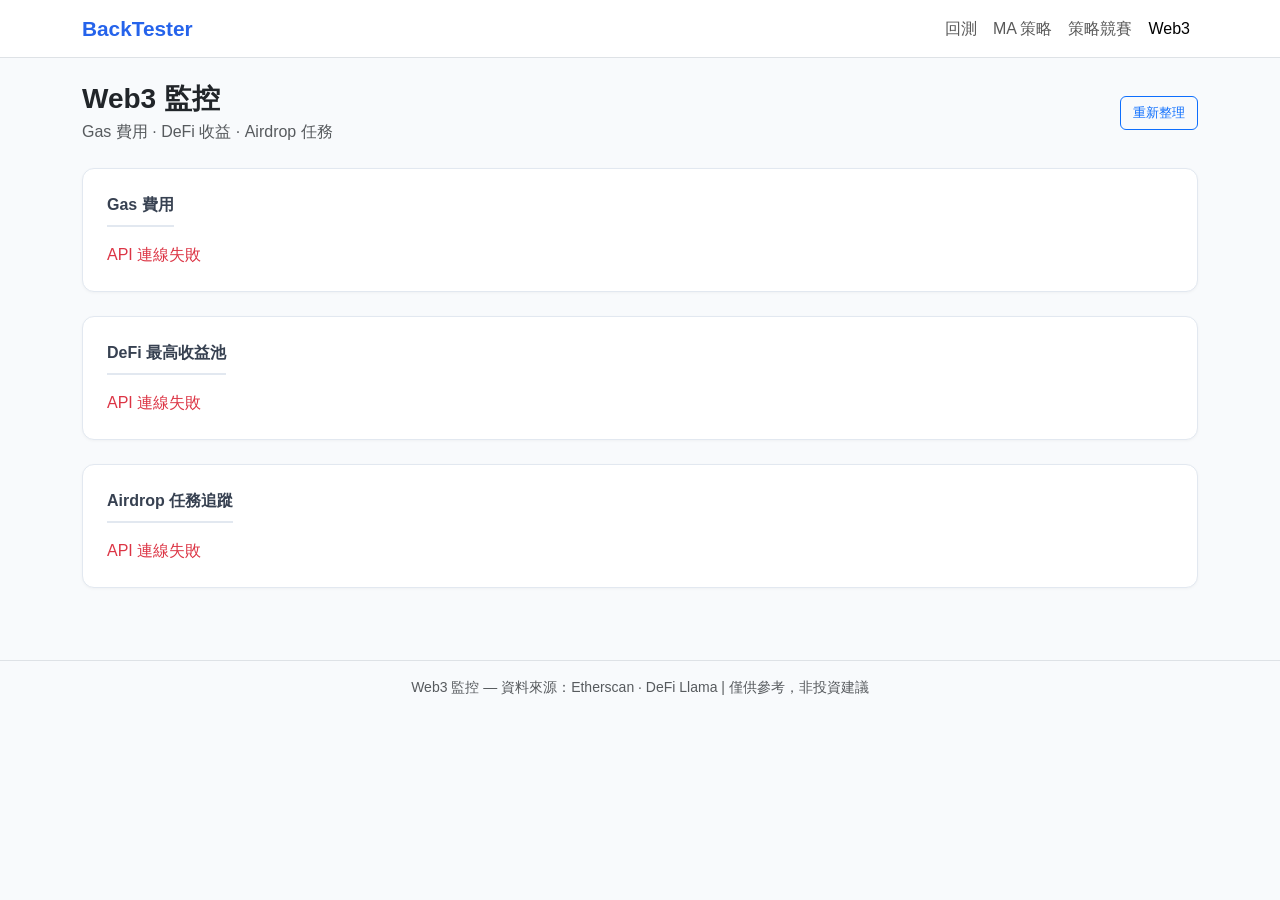
<file: frontend/web3.html>
<!DOCTYPE html>
<html lang="zh-TW">
<head>
  <meta charset="UTF-8" />
  <meta name="viewport" content="width=device-width, initial-scale=1.0" />
  <title>Web3 監控 - BackTester</title>
  <link href="https://cdn.jsdelivr.net/npm/bootstrap@5.3.3/dist/css/bootstrap.min.css" rel="stylesheet" />
  <link rel="stylesheet" href="css/style.css" />
  <style>
    .status-badge { font-size: 0.75rem; padding: 0.25rem 0.6rem; border-radius: 999px; }
    .pool-row:hover { background: #f8f9fa; }
    .gas-value { font-size: 2rem; font-weight: 700; line-height: 1; }
    .gas-unit { font-size: 0.85rem; color: #6c757d; }
    .airdrop-priority-高 { color: #dc3545; font-weight: 600; }
    .airdrop-priority-中 { color: #fd7e14; font-weight: 600; }
    .airdrop-priority-低 { color: #6c757d; }
    .task-item { font-size: 0.85rem; color: #495057; }
    .refresh-btn { font-size: 0.8rem; }
    .last-update { font-size: 0.75rem; color: #adb5bd; }
  </style>
</head>
<body>

<!-- Navbar -->
<nav class="navbar navbar-expand-lg navbar-light bg-white border-bottom sticky-top">
  <div class="container">
    <a class="navbar-brand" href="index.html">BackTester</a>
    <button class="navbar-toggler" type="button" data-bs-toggle="collapse" data-bs-target="#navbarNav">
      <span class="navbar-toggler-icon"></span>
    </button>
    <div class="collapse navbar-collapse" id="navbarNav">
      <ul class="navbar-nav ms-auto">
        <li class="nav-item"><a class="nav-link" href="index.html">回測</a></li>
        <li class="nav-item"><a class="nav-link" href="ma-strategy.html">MA 策略</a></li>
        <li class="nav-item"><a class="nav-link" href="horse-race.html">策略競賽</a></li>
        <li class="nav-item"><a class="nav-link active" href="web3.html">Web3</a></li>
      </ul>
    </div>
  </div>
</nav>

<div class="container py-4">

  <div class="d-flex justify-content-between align-items-center mb-4">
    <div>
      <h1 class="h3 fw-bold mb-1">Web3 監控</h1>
      <p class="text-muted mb-0">Gas 費用 · DeFi 收益 · Airdrop 任務</p>
    </div>
    <button class="btn btn-outline-primary refresh-btn" onclick="loadAll()">重新整理</button>
  </div>

  <!-- Gas 費用 -->
  <div class="section-card mb-4">
    <div class="d-flex justify-content-between align-items-center mb-3">
      <div class="section-title mb-0">Gas 費用</div>
      <span id="gas-update" class="last-update"></span>
    </div>
    <div id="gas-content">
      <div class="text-center text-muted py-3">載入中...</div>
    </div>
  </div>

  <!-- DeFi 最高收益 -->
  <div class="section-card mb-4">
    <div class="d-flex justify-content-between align-items-center mb-3">
      <div class="section-title mb-0">DeFi 最高收益池</div>
      <span id="defi-update" class="last-update"></span>
    </div>
    <div id="defi-content">
      <div class="text-center text-muted py-3">載入中...</div>
    </div>
  </div>

  <!-- Airdrop 任務 -->
  <div class="section-card mb-4">
    <div class="d-flex justify-content-between align-items-center mb-3">
      <div class="section-title mb-0">Airdrop 任務追蹤</div>
      <span id="airdrop-update" class="last-update"></span>
    </div>
    <div id="airdrop-content">
      <div class="text-center text-muted py-3">載入中...</div>
    </div>
  </div>

</div>

<footer class="border-top py-3 mt-4">
  <div class="container text-center text-muted small">
    Web3 監控 &mdash; 資料來源：Etherscan · DeFi Llama | 僅供參考，非投資建議
  </div>
</footer>

<script src="https://cdn.jsdelivr.net/npm/bootstrap@5.3.3/dist/js/bootstrap.bundle.min.js"></script>
<script src="js/api.js"></script>
<script>
const API = window.API_BASE || 'http://localhost:8000/api';
const now = () => new Date().toLocaleTimeString('zh-TW', {hour:'2-digit', minute:'2-digit'});

async function loadGas() {
  try {
    const res = await fetch(`${API}/web3/gas`);
    const d = await res.json();
    document.getElementById('gas-update').textContent = `更新：${now()}`;
    if (d.error) {
      document.getElementById('gas-content').innerHTML = `<div class="text-danger">${d.error}</div>`;
      return;
    }
    const colorMap = { success: 'success', warning: 'warning', danger: 'danger' };
    const c = colorMap[d.color] || 'secondary';
    document.getElementById('gas-content').innerHTML = `
      <div class="row g-3 align-items-center">
        <div class="col-auto">
          <div class="text-muted small mb-1">${d.chain}</div>
          <div class="gas-value text-${c}">${d.slow}</div>
          <div class="gas-unit">Gwei（慢速）</div>
        </div>
        <div class="col">
          <div class="row g-2">
            <div class="col-6 col-md-4">
              <div class="p-2 bg-light rounded text-center">
                <div class="text-muted small">標準</div>
                <div class="fw-bold">${d.standard} Gwei</div>
              </div>
            </div>
            <div class="col-6 col-md-4">
              <div class="p-2 bg-light rounded text-center">
                <div class="text-muted small">快速</div>
                <div class="fw-bold">${d.fast} Gwei</div>
              </div>
            </div>
            <div class="col-6 col-md-4">
              <div class="p-2 bg-light rounded text-center">
                <div class="text-muted small">狀態</div>
                <span class="badge bg-${c}">${d.status}</span>
              </div>
            </div>
          </div>
        </div>
      </div>`;
  } catch (e) {
    document.getElementById('gas-content').innerHTML = `<div class="text-danger">API 連線失敗</div>`;
  }
}

async function loadDefi() {
  try {
    const res = await fetch(`${API}/web3/defi`);
    const d = await res.json();
    document.getElementById('defi-update').textContent = `更新：${now()}`;
    const pools = d.pools || [];
    if (!pools.length) {
      document.getElementById('defi-content').innerHTML = `<div class="text-muted">無資料</div>`;
      return;
    }
    const rows = pools.map((p, i) => `
      <tr class="pool-row">
        <td class="text-muted small">${i + 1}</td>
        <td><span class="fw-semibold">${p.symbol}</span><br><span class="text-muted small">${p.project}</span></td>
        <td><span class="badge bg-light text-dark border">${p.chain}</span></td>
        <td class="fw-bold text-success">${p.apy.toFixed(2)}%</td>
        <td class="text-muted small">$${(p.tvl/1e6).toFixed(1)}M</td>
      </tr>`).join('');
    document.getElementById('defi-content').innerHTML = `
      <table class="table table-sm mb-0">
        <thead class="table-light">
          <tr>
            <th>#</th><th>池子</th><th>鏈</th><th>年化</th><th>TVL</th>
          </tr>
        </thead>
        <tbody>${rows}</tbody>
      </table>`;
  } catch (e) {
    document.getElementById('defi-content').innerHTML = `<div class="text-danger">API 連線失敗</div>`;
  }
}

async function loadAirdrops() {
  try {
    const res = await fetch(`${API}/web3/airdrops`);
    const d = await res.json();
    document.getElementById('airdrop-update').textContent = `更新：${now()}`;
    const projects = d.projects || [];
    if (!projects.length) {
      document.getElementById('airdrop-content').innerHTML = `<div class="text-muted">無資料</div>`;
      return;
    }
    const cards = projects.map(p => {
      const tasks = (p.tasks || []).map(t => `<li class="task-item">${t}</li>`).join('');
      const lastInt = p.last_interaction
        ? `<span class="text-muted small">上次互動：${p.last_interaction}</span>`
        : `<span class="text-warning small">尚未記錄互動</span>`;
      return `
        <div class="col-md-6 col-lg-4">
          <div class="border rounded p-3 h-100">
            <div class="d-flex justify-content-between align-items-start mb-2">
              <div class="fw-semibold">${p.name}</div>
              <span class="airdrop-priority-${p.priority}">${p.priority}</span>
            </div>
            <div class="mb-2">${lastInt}</div>
            <ul class="mb-1 ps-3">${tasks}</ul>
            ${p.notes ? `<div class="text-muted small mt-1">${p.notes}</div>` : ''}
          </div>
        </div>`;
    }).join('');
    document.getElementById('airdrop-content').innerHTML = `<div class="row g-3">${cards}</div>`;
  } catch (e) {
    document.getElementById('airdrop-content').innerHTML = `<div class="text-danger">API 連線失敗</div>`;
  }
}

function loadAll() {
  loadGas();
  loadDefi();
  loadAirdrops();
}

loadAll();
// 每 5 分鐘自動更新
setInterval(loadAll, 5 * 60 * 1000);
</script>
</body>
</html>
</file>
<file: frontend/css/style.css>
:root {
  --primary: #2563eb;
  --primary-dark: #1d4ed8;
  --success: #16a34a;
  --danger: #dc2626;
  --warning: #d97706;
  --surface: #f8fafc;
  --border: #e2e8f0;
}

body {
  background: var(--surface);
  font-family: -apple-system, BlinkMacSystemFont, "Segoe UI", Roboto, sans-serif;
}

.navbar-brand {
  font-weight: 700;
  font-size: 1.3rem;
  color: var(--primary) !important;
}

.section-card {
  background: #fff;
  border: 1px solid var(--border);
  border-radius: 12px;
  padding: 1.5rem;
  margin-bottom: 1.5rem;
  box-shadow: 0 1px 3px rgba(0, 0, 0, 0.04);
}

.section-title {
  font-size: 1rem;
  font-weight: 600;
  color: #374151;
  margin-bottom: 1rem;
  padding-bottom: 0.5rem;
  border-bottom: 2px solid var(--border);
}

/* Quick stock buttons */
.stock-quick-btn {
  font-size: 0.8rem;
  padding: 0.25rem 0.6rem;
  border-radius: 20px;
  border: 1px solid var(--border);
  background: #fff;
  color: #374151;
  cursor: pointer;
  transition: all 0.15s;
  margin: 2px;
}

.stock-quick-btn:hover,
.stock-quick-btn.active {
  background: var(--primary);
  color: #fff;
  border-color: var(--primary);
}

/* Selected stocks chips */
.stock-chip {
  display: inline-flex;
  align-items: center;
  background: #eff6ff;
  border: 1px solid #bfdbfe;
  color: var(--primary);
  border-radius: 20px;
  padding: 0.2rem 0.7rem;
  font-size: 0.85rem;
  margin: 3px;
  gap: 6px;
}

.stock-chip .remove-btn {
  cursor: pointer;
  font-size: 1rem;
  line-height: 1;
  color: #93c5fd;
  transition: color 0.15s;
}

.stock-chip .remove-btn:hover {
  color: var(--danger);
}

/* Summary cards */
.summary-card {
  background: #fff;
  border: 1px solid var(--border);
  border-radius: 10px;
  padding: 1.2rem;
  text-align: center;
  height: 100%;
  transition: box-shadow 0.2s;
}

.summary-card:hover {
  box-shadow: 0 4px 12px rgba(0, 0, 0, 0.08);
}

.summary-card .icon {
  font-size: 1.8rem;
  margin-bottom: 0.5rem;
}

.summary-card .label {
  font-size: 0.75rem;
  color: #6b7280;
  text-transform: uppercase;
  letter-spacing: 0.05em;
  margin-bottom: 0.3rem;
}

.summary-card .value {
  font-size: 1.2rem;
  font-weight: 700;
  color: #111827;
}

.summary-card .sub {
  font-size: 0.8rem;
  color: #6b7280;
}

/* Performance table */
#results-table .positive {
  color: var(--success);
  font-weight: 600;
}

#results-table .negative {
  color: var(--danger);
  font-weight: 600;
}

/* Charts */
.chart-container {
  position: relative;
  height: 300px;
}

.chart-card {
  background: #fff;
  border: 1px solid var(--border);
  border-radius: 10px;
  padding: 1.2rem;
  margin-bottom: 1.5rem;
}

.chart-title {
  font-size: 0.9rem;
  font-weight: 600;
  color: #374151;
  margin-bottom: 0.8rem;
}

/* Loading overlay */
#loading-overlay {
  display: none;
  position: fixed;
  inset: 0;
  background: rgba(255, 255, 255, 0.8);
  z-index: 9999;
  align-items: center;
  justify-content: center;
  flex-direction: column;
  gap: 1rem;
}

#loading-overlay.show {
  display: flex;
}

/* Search dropdown */
.search-dropdown {
  position: absolute;
  top: 100%;
  left: 0;
  right: 0;
  background: #fff;
  border: 1px solid var(--border);
  border-top: none;
  border-radius: 0 0 8px 8px;
  box-shadow: 0 4px 12px rgba(0, 0, 0, 0.1);
  z-index: 1000;
  max-height: 240px;
  overflow-y: auto;
}

.search-item {
  padding: 0.6rem 1rem;
  cursor: pointer;
  display: flex;
  align-items: center;
  gap: 0.8rem;
  border-bottom: 1px solid #f1f5f9;
}

.search-item:last-child {
  border-bottom: none;
}

.search-item:hover {
  background: #f8fafc;
}

.search-item .symbol-badge {
  background: #eff6ff;
  color: var(--primary);
  border-radius: 4px;
  padding: 0.1rem 0.4rem;
  font-size: 0.78rem;
  font-weight: 600;
  min-width: 70px;
  text-align: center;
}

/* Badge for strategy type */
.strategy-badge {
  font-size: 0.75rem;
  padding: 0.2rem 0.6rem;
  border-radius: 12px;
}

/* Trades table */
.trade-buy {
  color: var(--success);
  font-weight: 600;
}

.trade-sell {
  color: var(--danger);
  font-weight: 600;
}

/* ── Horse Race ─────────────────────────────────────────── */

.hr-strategy-card {
  background: #fff;
  border: 1px solid var(--border);
  border-radius: 12px;
  border-top: 4px solid var(--strategy-color);
  padding: 1.25rem;
  height: 100%;
  transition: box-shadow 0.2s;
}

.hr-strategy-card:hover {
  box-shadow: 0 4px 16px rgba(0, 0, 0, 0.08);
}

.hr-card-header {
  display: flex;
  justify-content: space-between;
  align-items: center;
  margin-bottom: 1rem;
}

.hr-strategy-label {
  font-size: 1rem;
  font-weight: 700;
  color: var(--strategy-color);
  letter-spacing: 0.04em;
}

.hr-pick-count {
  font-size: 0.72rem;
  color: #6b7280;
  background: #f1f5f9;
  padding: 0.15rem 0.5rem;
  border-radius: 10px;
}

.hr-metrics {
  display: flex;
  gap: 0.75rem;
  margin-bottom: 1rem;
}

.hr-metric {
  flex: 1;
  background: var(--strategy-bg);
  border-radius: 8px;
  padding: 0.5rem 0.6rem;
  text-align: center;
}

.hr-metric-label {
  font-size: 0.67rem;
  color: #6b7280;
  text-transform: uppercase;
  letter-spacing: 0.05em;
  margin-bottom: 0.2rem;
}

.hr-metric-value {
  font-size: 1.05rem;
  font-weight: 700;
  color: #111827;
}

.hr-score-row {
  display: flex;
  align-items: center;
  gap: 0.5rem;
  margin-bottom: 0.75rem;
}

.hr-score-bar {
  font-family: monospace;
  font-size: 0.85rem;
  color: var(--strategy-color);
  letter-spacing: -1px;
}

.hr-score-num {
  font-size: 0.78rem;
  color: #374151;
  font-weight: 600;
}

.hr-picks-section {
  margin-bottom: 0.6rem;
}

.hr-picks-label {
  font-size: 0.68rem;
  color: #9ca3af;
  text-transform: uppercase;
  letter-spacing: 0.05em;
  margin-bottom: 0.4rem;
}

.hr-pick-badge {
  display: inline-block;
  background: var(--badge-color);
  border: 1px solid var(--badge-border);
  color: var(--badge-text);
  border-radius: 8px;
  padding: 0.15rem 0.55rem;
  font-size: 0.78rem;
  font-weight: 600;
  margin: 2px 2px 2px 0;
}

.hr-pick-badge small {
  opacity: 0.65;
  font-weight: 400;
}

.hr-signals {
  font-size: 0.71rem;
  color: #6b7280;
  border-top: 1px solid var(--border);
  padding-top: 0.5rem;
  line-height: 1.5;
}

/* Cross-strategy overlaps */
.hr-overlaps {
  display: flex;
  flex-wrap: wrap;
  gap: 0.75rem;
}

.hr-overlap-item {
  display: flex;
  align-items: center;
  gap: 0.5rem;
  background: #f8fafc;
  border: 1px solid var(--border);
  border-radius: 8px;
  padding: 0.4rem 0.75rem;
}

.hr-overlap-symbol {
  font-size: 0.85rem;
  font-weight: 700;
  color: #111827;
  min-width: 60px;
}

.hr-overlap-strats {
  display: flex;
  flex-wrap: wrap;
  gap: 4px;
}

.hr-overlap-badge {
  font-size: 0.67rem;
  font-weight: 600;
  padding: 0.1rem 0.4rem;
  border-radius: 6px;
  border: 1px solid;
  letter-spacing: 0.03em;
}

/* Portfolio table */
.hr-strat-dot {
  display: inline-block;
  width: 8px;
  height: 8px;
  border-radius: 50%;
  margin-right: 5px;
  vertical-align: middle;
}

/* Print styles */
@media print {
  .navbar,
  .no-print,
  #loading-overlay {
    display: none !important;
  }

  .section-card,
  .chart-card {
    break-inside: avoid;
    box-shadow: none;
    border: 1px solid #ccc;
  }

  body {
    background: #fff;
  }

  .chart-container {
    height: 250px;
  }
}

/* Responsive */
@media (max-width: 768px) {
  .chart-container {
    height: 220px;
  }
}
</file>
